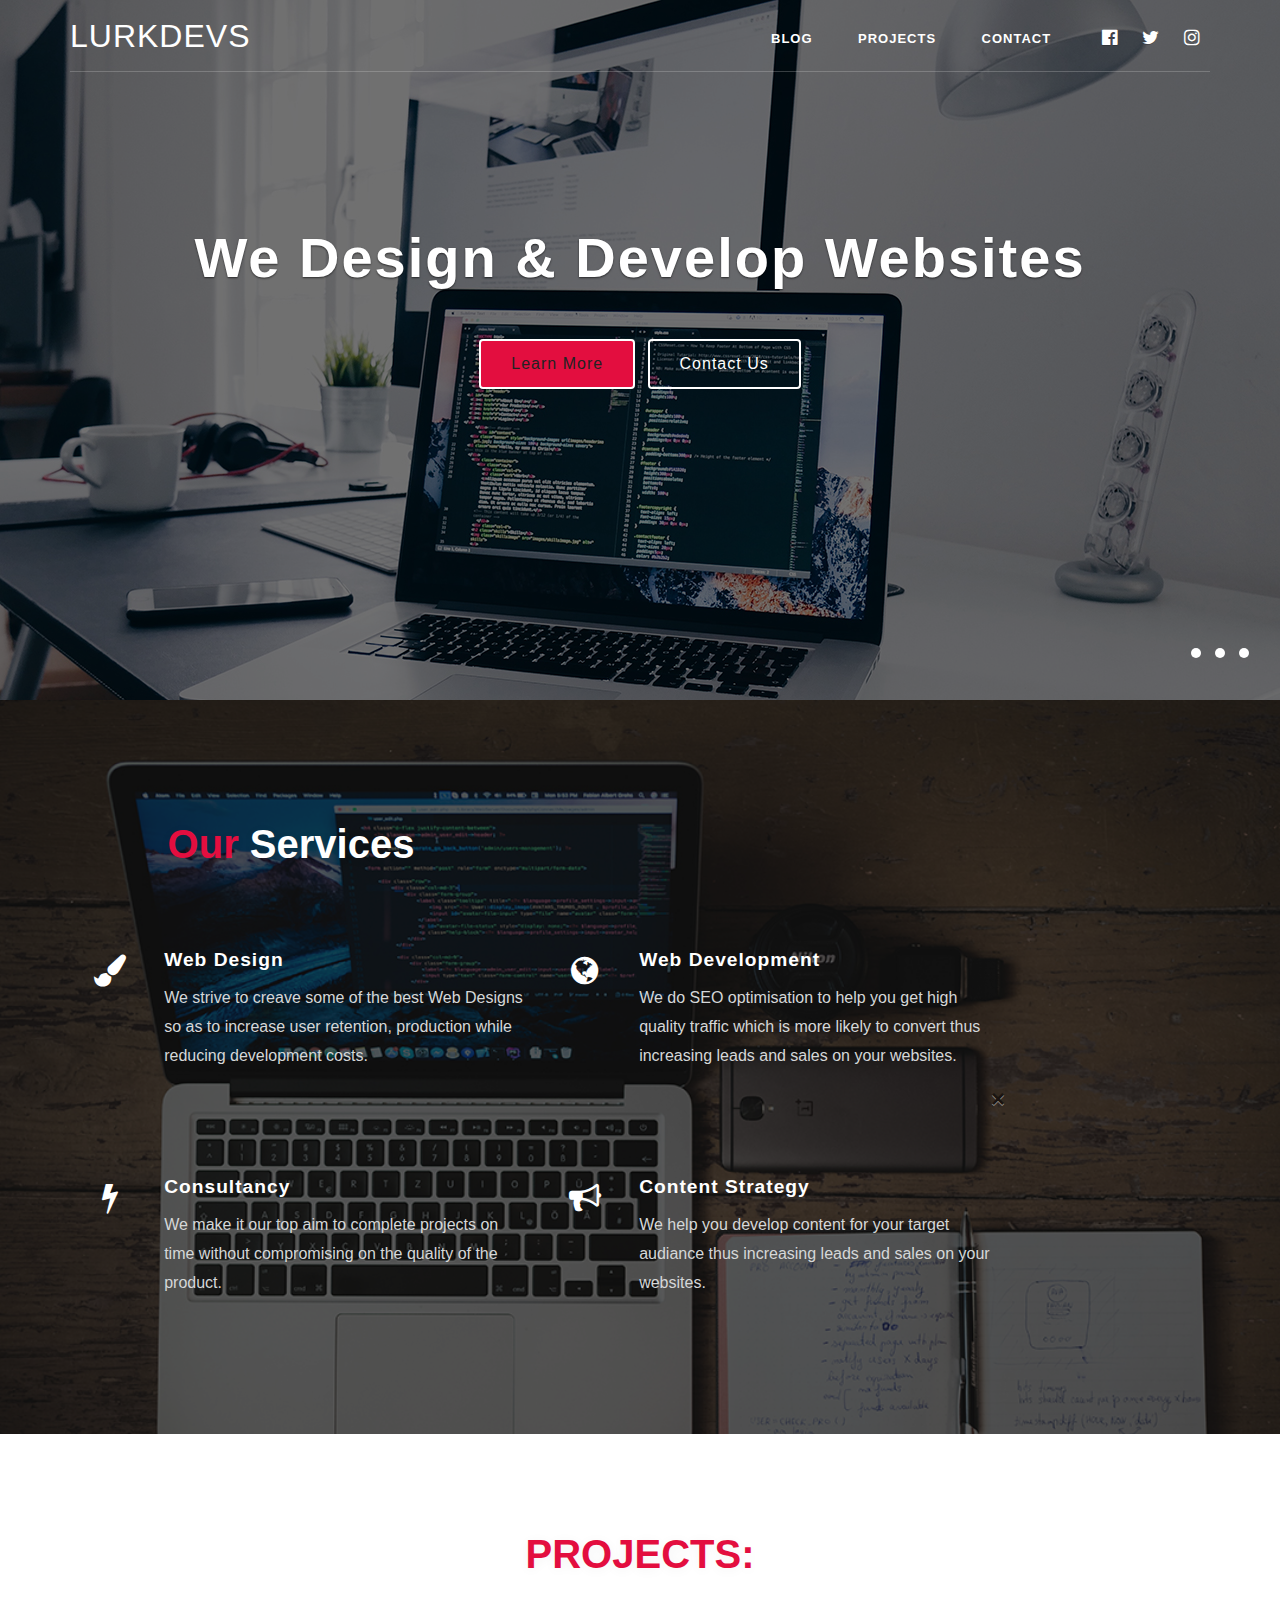
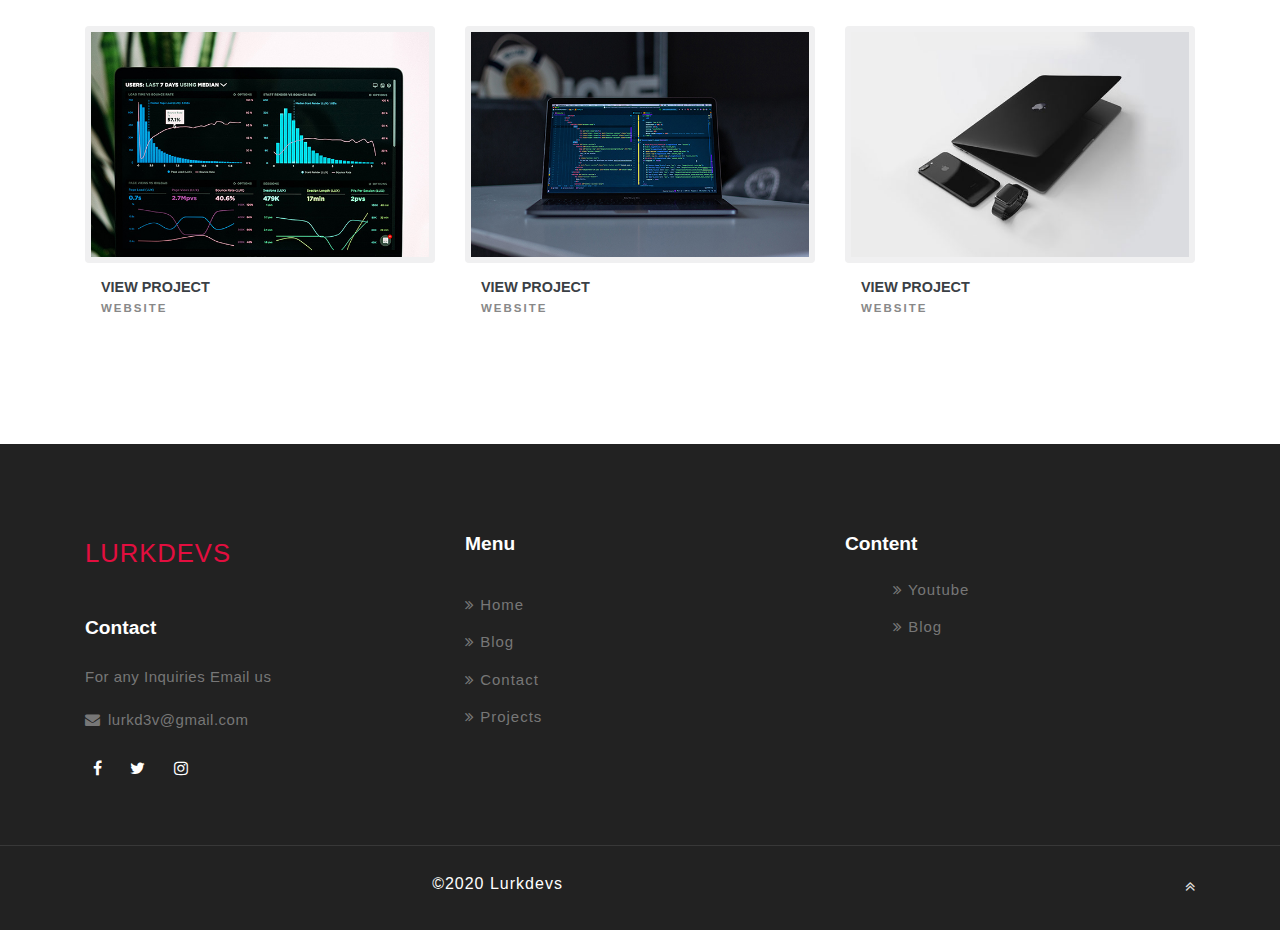
<file: index.html>
<!DOCTYPE html>
<html lang="zxx">

<head>
    <title>Lurkdevs</title>
    <link rel="shortcut icon" type="image/png" href="images/fav.png">
    <!-- Meta tag Keywords -->
    <meta name="viewport" content="width=device-width, initial-scale=1">
    <meta charset="UTF-8" />
    <meta name="keywords" content="Infinitude Responsive web template, Bootstrap Web Templates, Flat Web Templates, Android Compatible web template, Smartphone Compatible web template, free webdesigns for Nokia, Samsung, LG, SonyEricsson, Motorola web design" />
    <script>
        addEventListener("load", function() {
            setTimeout(hideURLbar, 0);
        }, false);

        function hideURLbar() {
            window.scrollTo(0, 1);
        }

    </script>
    <!-- //Meta tag Keywords -->
    <!-- Custom-Files -->
    <link rel="stylesheet" href="css/bootstrap.css">
    <!-- Bootstrap-Core-CSS -->
    <link rel="stylesheet" href="css/style.css" type="text/css" media="all" />
    <!-- Style-CSS -->
    <!-- font-awesome-icons -->
    <link href="css/font-awesome.css" rel="stylesheet">
    <!-- //font-awesome-icons -->

</head>

<body>
    <!-- home -->
    <div id="home">
        <!--/top-nav -->
        <div class="top_w3pvt_main container">
            <!--/header -->
            <header class="nav_w3pvt text-center ">
                <!-- nav -->
                <nav class="wthree-w3ls ">
                    <div id="logo">
                        <h1> <a class=" navbar-brand px-0 mx-0 " href="index.html">LURKDEVS
                            </a>
                        </h1>
                    </div>

                    <label for="drop" class="toggle">Menu</label>
                    <input type="checkbox" id="drop" />
                    <ul class="menu mr-auto">
                        
                        <!-- <li><a href="services.html">Services</a></li> -->
                        <li><a target="_blank" href="https://blog.techrud.com">Blog</a></li>
                        <!-- <li> -->
                            <!-- First Tier Drop Down -->
                            <!-- <label for="drop-2" class="toggle toggle-2">Resources <span class="fa fa-angle-down" aria-hidden="true"></span> </label>
                            <a href="#">Resources  <span class="fa fa-angle-down" aria-hidden="true"></span></a>
                            <input type="checkbox" id="drop-2" />
                            <ul>

                                <li><a href="error.html" class="drop-text">Cheatsheets</a></li>
                                <li><a href="error.html" class="drop-text">Books</a></li>
                                <li><a href="error.html" class="drop-text">D3V MAP </a></li>
                               
                            </ul>
                        </li> -->
                        <li><a href="#gallery">Projects</a></li>
                        <li><a href="contact.html">Contact</a></li>
                         

                        <li class="social-icons ml-lg-3"><a href="https://fb.me/lurkD3v" target="_blank" class="p-0 social-icon"><span class="fa fa-facebook-official" aria-hidden="true"></span>
                                <div class="tooltip">Facebook</div>
                            </a> </li>
                        <li class="social-icons"><a href="https://twitter.com/LurkD3v" target="_blank" class="p-0 social-icon"><span class="fa fa-twitter" aria-hidden="true"></span>
                                <div class="tooltip">Twitter</div>
                            </a> </li>
                        <li class="social-icons"><a href="https://www.instagram.com/techrud/" target="_blank" class="p-0 social-icon"><span class="fa fa-instagram" aria-hidden="true"></span>
                                <div class="tooltip">Instagram</div>
                            </a> </li>
                    </ul>
                </nav>
                <!-- //nav -->
            </header>
            <!--//header -->
        </div>
        <!-- //top-nav -->
        <!-- banner slider -->
        <div id="homepage-slider" class="st-slider">
            <input type="radio" class="cs_anchor radio" name="slider" id="play1" checked="" />
            <input type="radio" class="cs_anchor radio" name="slider" id="slide1" />
            <input type="radio" class="cs_anchor radio" name="slider" id="slide2" />
            <input type="radio" class="cs_anchor radio" name="slider" id="slide3" />
            <div class="images">
                <div class="images-inner">
                    <div class="image-slide">
                        <div class="banner-w3pvt-1">
                            <div class="overlay-w3ls">

                            </div>

                        </div>
                    </div>
                    <div class="image-slide">
                        <div class="banner-w3pvt-2">
                            <div class="overlay-w3ls">

                            </div>
                        </div>
                    </div>
                    <div class="image-slide">
                        <div class="banner-w3pvt-3">
                            <div class="overlay-w3ls">

                            </div>
                        </div>
                    </div>
                </div>
            </div>
            <div class="labels">
                <div class="fake-radio">
                    <label for="slide1" class="radio-btn"></label>
                    <label for="slide2" class="radio-btn"></label>
                    <label for="slide3" class="radio-btn"></label>
                </div>
            </div>
            <!-- banner-hny-info -->
            <div class="banner-hny-info">
                <h3>We Design & Develop
                    Websites</h3>
                <div class="top-buttons mx-auto text-center mt-md-5 mt-3">
                    <a href="#services" class="btn more mr-2">Learn More</a>
                    <a href="contact.html" class="btn">Contact Us</a>
                </div>
               
            </div>
            <!-- //banner-hny-info -->
        </div>
        <!-- //banner slider -->
    </div>
    <!-- //banner -->

    <!-- //home -->

    

    <!--/services-->
    <section class="services" id="services">
        <div class="over-lay-blue py-5">
            <div class="container py-md-5">
                <div class="row my-4">
                    <div class="col-lg-5 services-innfo pr-5">
                        <h3 class="tittle-w3ls two mb-3 ppcenter"><span class="pink">Our </span>Services <span class="pink"></span></h3>
                        <p class="sub-tittle mt-2 mb-sm-3 text-left"></p>
                        
                    </div>
                    <div class="col-lg-10 services-grid-inf">
                        <div class="row services-w3pvt-main mt-5">
                            <div class="col-lg-6 feature-gird">
                                <div class="row features-hny-inner-gd mt-3">
                                    <div class="col-md-2 featured_grid_left">
                                        <div class="icon_left_grid">
                                            <span class="fa fa-paint-brush" aria-hidden="true"></span>
                                        </div>
                                    </div>
                                    <div class="col-md-10 featured_grid_right_info">
                                        <h4><a class="link-hny" href="single.html">Web Design</a></h4>
                                        <p>We strive to creave some of the best Web Designs so as to increase user retention, production while reducing development costs.</p>

                                    </div>

                                </div>
                            </div>
                            <div class="col-lg-6 feature-gird">
                                <div class="row features-hny-inner-gd mt-3">
                                    <div class="col-md-2 featured_grid_left">
                                        <div class="icon_left_grid">
                                            <span class="fa fa-globe" aria-hidden="true"></span>
                                        </div>
                                    </div>
                                    <div class="col-md-10 featured_grid_right_info">
                                        <h4><a class="link-hny" href="single.html">Web Development</a></h4>
                                        <p>We do SEO optimisation to help you get high quality traffic which is more likely to convert thus increasing leads and sales on your websites.</p>
                                        <a class="close" href="#services">&times;</a>
                                    </div>

                                </div>
                            </div>

                        </div>
                        <div class="row services-w3pvt-main mt-5">
                            
                            <div class="col-lg-6 feature-gird">
                                <div class="row features-hny-inner-gd mt-3">
                                    <div class="col-md-2 featured_grid_left">
                                        <div class="icon_left_grid">
                                            <span class="fa fa-bolt" aria-hidden="true"></span>
                                        </div>
                                    </div>
                                    <div class="col-md-10 featured_grid_right_info">
                                        <h4><a class="link-hny" href="single.html">Consultancy</a></h4>
                                        <p>We make it our top aim to complete projects on time without compromising on the quality of the product.</p>

                                    </div>

                                </div>
                            </div>
                            <div class="col-lg-6 feature-gird">
                                <div class="row features-hny-inner-gd mt-3">
                                    <div class="col-md-2 featured_grid_left">
                                        <div class="icon_left_grid">
                                            <span class="fa fa-bullhorn" aria-hidden="true"></span>
                                        </div>
                                    </div>
                                    <div class="col-md-10 featured_grid_right_info">
                                        <h4><a class="link-hny" href="single.html">Content Strategy</a></h4>
                                        <p>We help you develop content for your target audiance thus
                                            increasing leads and sales on your websites.</p>
                            
                                    </div>
                            
                                </div>
                            </div>


                        </div>
                    </div>
                </div>
            </div>
        </div>
    </section>
    <!--//services-->
    <!-- /projects -->
    <section class="projects py-5" id="gallery">
        <div class="container py-md-5">
            <h3 class="tittle-w3ls ppcenter mb-5"><span class="pink ">PROJECTS:</span></h3>
            <div class="row news-grids mt-md-5 mt-4 text-center">
                <div class="col-md-4 gal-img">
                    <a href="#gal1"><img src="images/g1.jpg" alt="w3pvt" class="img-fluid"></a>
                    <div class="gal-info">
                        <h5>View Project<span class="decription">Website</span></h5>
                    </div>
                </div>
                <div class="col-md-4 gal-img">
                    <a href="#gal2"><img src="images/g2.jpg" alt="w3pvt" class="img-fluid"></a>
                    <div class="gal-info">
                        <h5>View Project<span class="decription">Website</span></h5>
                    </div>
                </div>
                <div class="col-md-4 gal-img">
                    <a href="#gal3"><img src="images/g3.jpg" alt="w3pvt" class="img-fluid"></a>
                    <div class="gal-info">
                        <h5>View Project<span class="decription">Website</span></h5>
                    </div>
                </div>
              

            </div>
            <!-- popup-->
            <div id="gal1" class="pop-overlay">
                <div class="popup">
                    <img src="images/g1.jpg" alt="Popup Image" class="img-fluid" />
                    <p class="mt-4">Sorry the project will be put on soon.</p>
                    <a class="close" href="#gallery">&times;</a>
                </div>
            </div>
            <!-- //popup -->
            <!-- popup-->
            <div id="gal2" class="pop-overlay">
                <div class="popup">
                    <img src="images/g2.jpg" alt="Popup Image" class="img-fluid" />
                    <p class="mt-4">Sorry the project will be put on soon.</p>
                    <a class="close" href="#gallery">&times;</a>
                </div>
            </div>
            <!-- //popup -->
            <!-- popup-->
            <div id="gal3" class="pop-overlay">
                <div class="popup">
                    <img src="images/g3.jpg" alt="Popup Image" class="img-fluid" />
                    <p class="mt-4">Sorry the project will be put on soon.</p>
                    <a class="close" href="#gallery">&times;</a>
                </div>
            </div>
            <!-- //popup3 -->
            
           
        </div>
    </section>
    <!-- //projects -->
    <!-- partners -->
    <!-- <section class="partners py-5" id="partners">
        <div class="container py-md-3">
            <h3 class="title-w3pvt two text-center mb-5">Clients</h3>
            <div class="row grid-part text-center">
                <div class="col-md-12 col-12 mt-3">
                    <div class="partner-w3pvt">
                        <a href="#"><span class="fa fa-google"></span></a>
                        <h4>Google</h4>
                        <a href="#"><span class="fa fa-google"></span></a>
                        <h4>car</h4>
                    </div>
                </div>
                
                
               
            </div>
        </div>
    </section> -->
    <!-- //partners -->
    
    

    

   

    <!-- footer -->
    <footer class="py-lg-5 py-4">
        <div class="container py-sm-3">
            <div class="row footer-grids">
                <div class="col-lg-4 mt-4">

                    <h2> <a class="navbar-brand px-0 mx-0 mb-4" href="index.html">lurkdevs
                        </a>
                    </h2>

                    <div class=" mt-4 ad-info">
                   	 	<h4 class="mb-4">Contact</h4>
                   		 <p class="mb-3">For any Inquiries Email us </h5>
                   
                   		 <p><span class="fa fa-envelope"></span><a href="mailto:lurkd3v@gmail.com">lurkd3v@gmail.com</a></p>
               		 </div>

                    
                    <div class="icon-social mt-4">
                        <a href="https://fb.me/lurkD3v" target="_blank" class="button-footr">
                            <span class="fa mx-2 fa-facebook"></span>
                        </a>
                        <a href="https://twitter.com/Lurkdevs" target="_blank" class="button-footr">
                            <span class="fa mx-2 fa-twitter"></span>
                        </a>
                        <a href="https://www.instagram.com/techrud/" target="_blank" class="button-footr">
                            <span class="fa mx-2 fa-instagram"></span>
                        </a>
                        

                    </div>
                </div>
                <div class="col-lg-4 mt-4">
                    <h4 class="mb-4">Menu</h4>
                    <div class="links-wthree d-flex">
                        <ul class="list-info-wthree">
                            <li><a href="error.html"><span class="fa fa-angle-double-right" aria-hidden="true"></span> Home</a></li>
                            <li><a href="error.html"><span class="fa fa-angle-double-right" aria-hidden="true"></span> Blog</a></li>
                            <li><a href="contact.html"><span class="fa fa-angle-double-right" aria-hidden="true"></span> Contact</a></li>
                            <li><a href="#gallery"><span class="fa fa-angle-double-right" aria-hidden="true"></span> Projects</a></li>
                            
                        </ul>
                        <!-- <ul class="list-info-wthree ml-5">
                            
                            <li>
                                <a href="services.html"><span class="fa fa-angle-double-right" aria-hidden="true"></span>
                                    Services
                                </a>
                            </li>
                            <li>
                                <a href="error.html"><span class="fa fa-angle-double-right" aria-hidden="true"></span>
                                    Blog
                                </a>
                            </li>
                            <li>
                                <a href="error.html"><span class="fa fa-angle-double-right" aria-hidden="true"></span>
                                    Resources
                                </a>
                            </li>
                            <li>
                                <a href="error.html"><span class="fa fa-angle-double-right" aria-hidden="true"></span>
                                    D3v Map
                                </a>
                            </li>
                            <li>
                                <a href="contact.html"><span class="fa fa-angle-double-right" aria-hidden="true"></span>
                                    Contact
                                </a>
                            </li>
                        </ul> -->
                    </div>
                </div>
                <div class="col-lg-4 mt-4 ad-info">
                    <h4 class="mb-4 ">Content</h4>
                   <ul class="list-info-wthree ml-5"> 
	                   	<li>
	                       <a target="_blank" href="https://www.youtube.com/channel/UCnSZA_l220QeKZLHW7uRXAA"><span class="fa fa-angle-double-right" aria-hidden="true"></span>
	                           Youtube
	                       </a>
	                    </li>
						<li>
	                       <a href="error.html"><span class="fa fa-angle-double-right" aria-hidden="true"></span>
	                           Blog
	                       </a>
	                    </li>


                    </ul>
                </div>

            </div>
        </div>
    </footer>
    <!-- //footer -->
    <!-- copyright -->
    <div class="copy_right p-3 d-flex">
        <div class="container">
            <div class="row d-flex">
                <div class="col-lg-9 copy_w3pvt">
                    <p class=" ppcenter text-center">©2020 Lurkdevs</p>

                </div>
                <!-- move top -->
                <div class="col-lg-3 move-top text-lg-right text-center">
                    <a href="#home" class="move-top">
                        <span class="fa fa-angle-double-up mt-3" aria-hidden="true"></span>
                    </a>
                </div>
                <!-- move top -->
            </div>
        </div>

    </div>
    <!-- //copyright -->
</body>

</html>
</file>
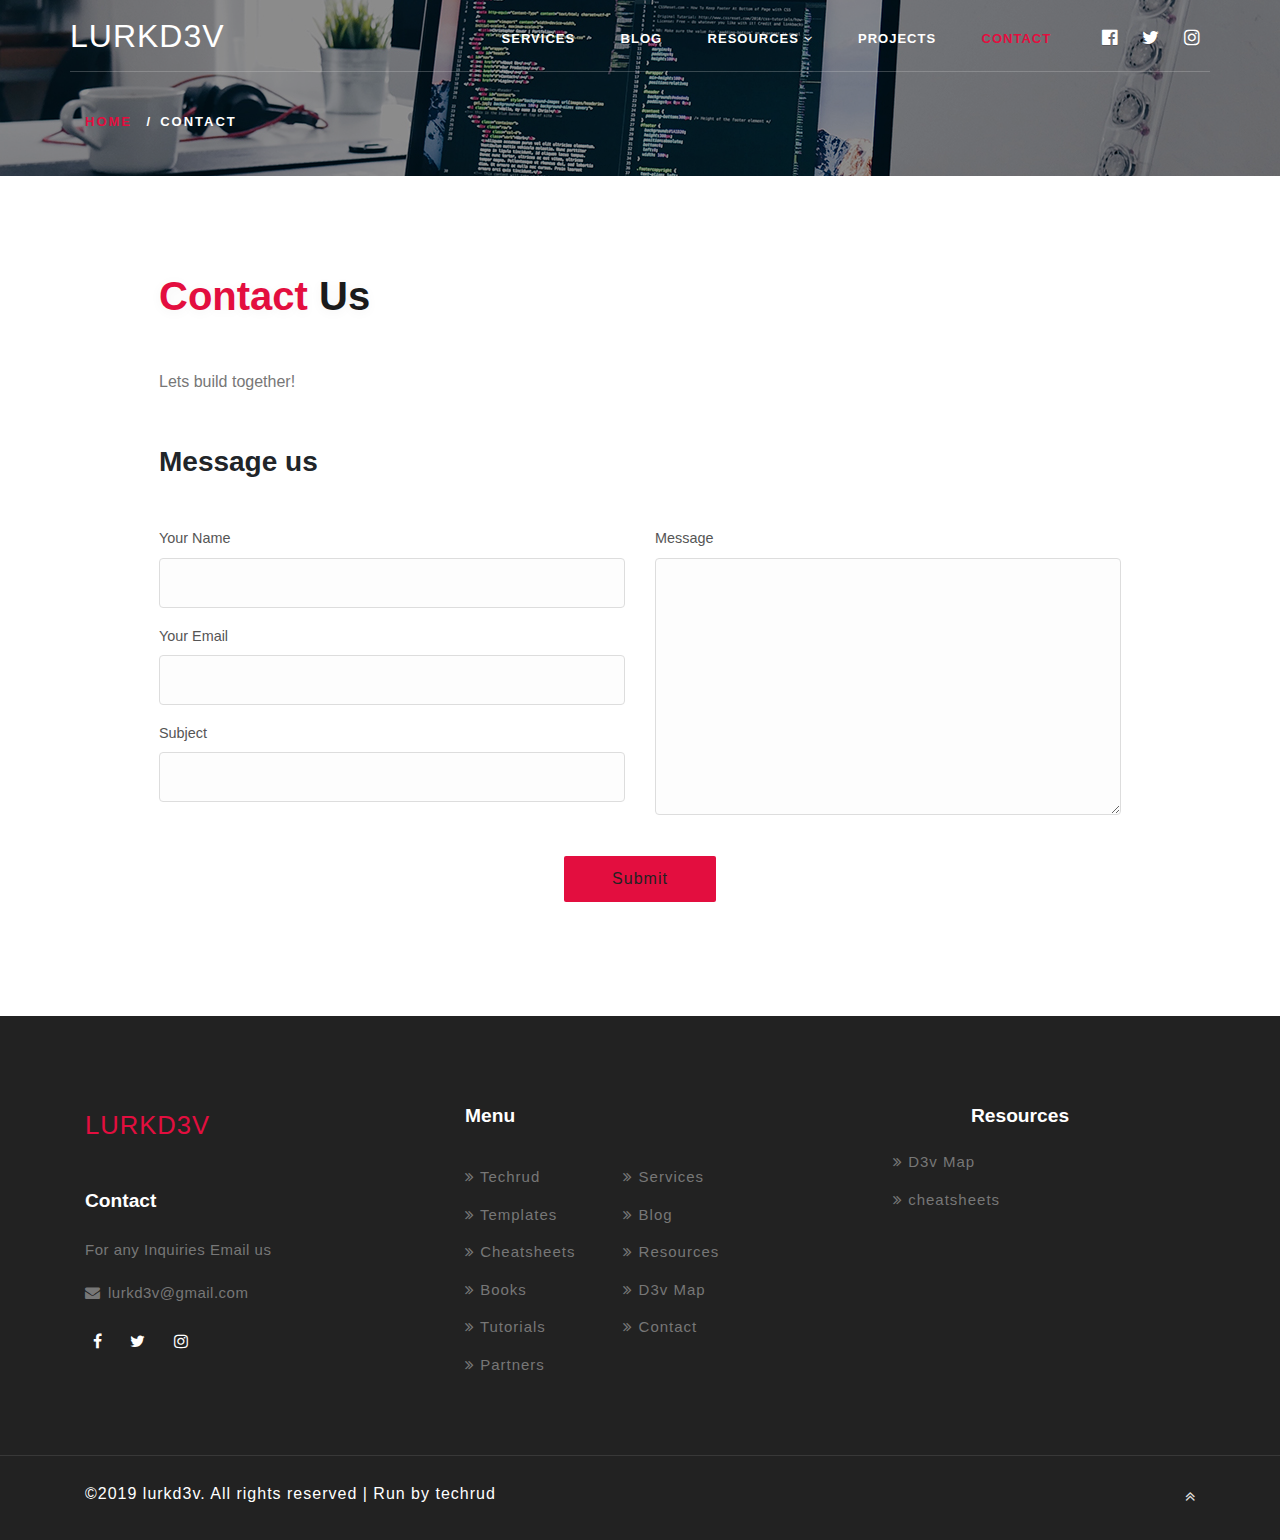
<file: contact.html>
<!DOCTYPE html>
<html lang="zxx">

<head>
    <title>LURKD3V CONTACT US</title>
    <link rel="shortcut icon" type="image/png" href="images/fav.png">
    <!-- Meta tag Keywords -->
    <meta name="viewport" content="width=device-width, initial-scale=1">
    <meta charset="UTF-8" />
    <meta name="keywords" content="Infinitude Responsive web template, Bootstrap Web Templates, Flat Web Templates, Android Compatible web template, Smartphone Compatible web template, free webdesigns for Nokia, Samsung, LG, SonyEricsson, Motorola web design" />
    <script>
        addEventListener("load", function() {
            setTimeout(hideURLbar, 0);
        }, false);

        function hideURLbar() {
            window.scrollTo(0, 1);
        }

    </script>
    <!-- //Meta tag Keywords -->
    <!-- Custom-Files -->
    <link rel="stylesheet" href="css/bootstrap.css">
    <!-- Bootstrap-Core-CSS -->
    <link rel="stylesheet" href="css/style.css" type="text/css" media="all" />
    <!-- Style-CSS -->
    <!-- font-awesome-icons -->
    <link href="css/font-awesome.css" rel="stylesheet">
    <!-- //font-awesome-icons -->

</head>

<body>
    <!--/home -->
    <div id="home" class="inner-w3pvt-page">
        <div class="overlay-innerpage">
            <!--/top-nav -->
            <div class="top_w3pvt_main container">
                <!--/header -->
                <header class="nav_w3pvt text-center">
                    <!-- nav -->
                 <nav class="wthree-w3ls ">
                    <div id="logo">
                        <h1> <a class=" navbar-brand px-0 mx-0 " href="index.html">LURKD3V
                            </a>
                        </h1>
                    </div>

                    <label for="drop" class="toggle">Menu</label>
                    <input type="checkbox" id="drop" />
                    <ul class="menu mr-auto">
                        
                        <li><a href="services.html">Services</a></li>
                        <li><a href="error.html">Blog</a></li>
                        <li>
                            <!-- First Tier Drop Down -->
                            <label for="drop-2" class="toggle toggle-2">Resources <span class="fa fa-angle-down" aria-hidden="true"></span> </label>
                            <a href="#">Resources  <span class="fa fa-angle-down" aria-hidden="true"></span></a>
                            <input type="checkbox" id="drop-2" />
                            <ul>

                                <li><a href="error.html" class="drop-text">Cheatsheets</a></li>
                                <li><a href="error.html" class="drop-text">Books</a></li>
                                <li><a href="error.html" class="drop-text">D3V MAP </a></li>
                               
                            </ul>
                        </li>
                        <li><a href="#gallery">Projects</a></li>
                        <li class="active"><a href="contact.html">Contact</a></li>
                         

                        <li class="social-icons ml-lg-3"><a href="https://fb.me/lurkD3v" target="_blank" class="p-0 social-icon"><span class="fa fa-facebook-official" aria-hidden="true"></span>
                                <div class="tooltip">Facebook</div>
                            </a> </li>
                        <li class="social-icons"><a href="https://twitter.com/LurkD3v" target="_blank" class="p-0 social-icon"><span class="fa fa-twitter" aria-hidden="true"></span>
                                <div class="tooltip">Twitter</div>
                            </a> </li>
                        <li class="social-icons"><a href="https://www.instagram.com/techrud/" target="_blank" class="p-0 social-icon"><span class="fa fa-instagram" aria-hidden="true"></span>
                                <div class="tooltip">Instagram</div>
                            </a> </li>
                    </ul>
                </nav>
                <!-- //nav -->
                </header>
                <!--//header -->

                <!--/breadcrumb-->
                <div class="inner-w3pvt-page-info">
                    <ol class="breadcrumb d-flex">
                        <li class="breadcrumb-item">
                            <a href="index.html">Home</a>
                        </li>
                        <li class="breadcrumb-item active">Contact</li>
                    </ol>

                </div>
                <!--//breadcrumb-->
            </div>
            <!-- //top-nav -->
        </div>
    </div>
    <!-- //home -->

    <!-- Contact -->
    <section class="about-info py-5 px-lg-5">
        <div class="content-w3ls-inn px-lg-5">
            <div class="container py-md-5 py-3">
                <div class="px-lg-5">
                    <h3 class="tittle-w3ls mb-lg-5 mb-4"><span class="pink">Contact</span> Us</h3>
                    <p class="mt-5 pr-lg-5">Lets build together!</p>


                    <div class="contact-hny-form mt-lg-5 mt-3">
                        <h3 class="title-hny mb-lg-5 mb-3">
                            Message us
                        </h3>
                        <form name="contact" method="post" data-netlify="true">
                            <div class="row">
                                <div class="col-lg-6">
                                    <div class="form-group">
                                        <label >Your Name</label>
                                        <input type="text" name="Name" id="w3lName" required>
                                    </div>
                                    <div class="form-group">
                                        <label >Your Email</label>
                                        <input type="Email" name="Sender" id="w3lSender" required>
                                    </div>
                                    <div class="form-group">
                                        <label >Subject</label>
                                        <input type="text" name="Subject" id="w3lSubject">
                                    </div>
                                </div>
                                <div class="col-lg-6">
                                    <div class="form-group">
                                        <label >Message</label>
                                        <textarea name="Message" id="w3lMessage" required>
    </textarea>
                                    </div>
                                </div>
                                <div class="form-group mx-auto mt-3">
                                    <button type="submit" class="btn btn-default morebtn more black con-submit">Submit</button>
                                </div>
                            </div>

                        </form>
                    </div>
                    
                </div>
            </div>
        </div>
    </section>
    <!-- //Contact -->



    <!-- footer -->
    <footer class="py-lg-5 py-4">
        <div class="container py-sm-3">
            <div class="row footer-grids">
                <div class="col-lg-4 mt-4">

                    <h2> <a class="navbar-brand px-0 mx-0 mb-4" href="index.html">lurkd3v
                        </a>
                    </h2>

                    <div class=" mt-4 ad-info">
                        <h4 class="mb-4">Contact</h4>
                         <p class="mb-3">For any Inquiries Email us </h5>
                   
                         <p><span class="fa fa-envelope"></span><a href="mailto:lurkd3v@gmail.com">lurkd3v@gmail.com</a></p>
                     </div>

                    
                    <div class="icon-social mt-4">
                        <a href="https://fb.me/lurkD3v" target="_blank" class="button-footr">
                            <span class="fa mx-2 fa-facebook"></span>
                        </a>
                        <a href="https://twitter.com/LurkD3v" target="_blank" class="button-footr">
                            <span class="fa mx-2 fa-twitter"></span>
                        </a>
                        <a href="https://www.instagram.com/techrud/" target="_blank" class="button-footr">
                            <span class="fa mx-2 fa-instagram"></span>
                        </a>
                        

                    </div>
                </div>
                <div class="col-lg-4 mt-4">
                    <h4 class="mb-4">Menu</h4>
                    <div class="links-wthree d-flex">
                        <ul class="list-info-wthree">
                            <li><a href="error.html"><span class="fa fa-angle-double-right" aria-hidden="true"></span> Techrud</a></li>
                            <li><a href="error.html"><span class="fa fa-angle-double-right" aria-hidden="true"></span> Templates</a></li>
                            <li><a href="error.html"><span class="fa fa-angle-double-right" aria-hidden="true"></span> Cheatsheets</a></li>
                            <li><a href="error.html"><span class="fa fa-angle-double-right" aria-hidden="true"></span> Books</a></li>
                            <li><a href="error.html"><span class="fa fa-angle-double-right" aria-hidden="true"></span> Tutorials</a></li>
                            <li><a href="error.html"><span class="fa fa-angle-double-right" aria-hidden="true"></span> Partners</a></li>
                        </ul>
                        <ul class="list-info-wthree ml-5">
                            
                            <li>
                                <a href="services.html"><span class="fa fa-angle-double-right" aria-hidden="true"></span>
                                    Services
                                </a>
                            </li>
                            <li>
                                <a href="error.html"><span class="fa fa-angle-double-right" aria-hidden="true"></span>
                                    Blog
                                </a>
                            </li>
                            <li>
                                <a href="error.html"><span class="fa fa-angle-double-right" aria-hidden="true"></span>
                                    Resources
                                </a>
                            </li>
                            <li>
                                <a href="error.html"><span class="fa fa-angle-double-right" aria-hidden="true"></span>
                                    D3v Map
                                </a>
                            </li>
                            <li>
                                <a href="contact.html"><span class="fa fa-angle-double-right" aria-hidden="true"></span>
                                    Contact
                                </a>
                            </li>
                        </ul>
                    </div>
                </div>
                <div class="col-lg-4 mt-4 ad-info">
                    <h4 class="mb-4 text-center">Resources</h4>
                   <ul class="list-info-wthree ml-5"> 
                        <li>
                           <a href="error.html"><span class="fa fa-angle-double-right" aria-hidden="true"></span>
                               D3v Map
                           </a>
                        </li>
                        <li>
                           <a href="error.html"><span class="fa fa-angle-double-right" aria-hidden="true"></span>
                               cheatsheets
                           </a>
                        </li>


                    </ul>
                </div>

            </div>
        </div>
    </footer>
    <!-- //footer -->
    <!-- copyright -->
    <div class="copy_right p-3 d-flex">
        <div class="container">
            <div class="row d-flex">
                <div class="col-lg-9 copy_w3pvt">
                    <p class="text-lg-left ppcenter">©2019 lurkd3v. All rights reserved | Run by
                        <a href="https://twitter.com/techrud" target="_blank" target="_blank">techrud</a></p>

                </div>
                <!-- move top -->
                <div class="col-lg-3 move-top text-lg-right text-center">
                    <a href="#home" class="move-top">
                        <span class="fa fa-angle-double-up mt-3" aria-hidden="true"></span>
                    </a>
                </div>
                <!-- move top -->
            </div>
        </div>

    </div>
    <!-- //copyright -->
</body>

</html>
</file>
<file: css/style.css>
html,body{margin: 0; font-size: 100%; background: #fff; scroll-behavior: smooth;}body a{text-decoration: none;}html{font-family: -apple-system, BlinkMacSystemFont, "Segoe UI", Roboto, Helvetica, Arial, sans-serif, "Apple Color Emoji", "Segoe UI Emoji", "Segoe UI Symbol";}a:hover{text-decoration: none;}input[type="button"]:hover,input[type="submit"]:hover{transition: .5s ease-in; -webkit-transition: .5s ease-in; -moz-transition: .5s ease-in; -o-transition: .5s ease-in; -ms-transition: .5s ease-in;}h1,h2,h3,h4,h5,h6{margin: 0; font-weight: 600;}p{font-size: 1em; color: #777; line-height: 1.8em;}ul{margin: 0; padding: 0;}body img{border-radius: 4px; -webkit-border-radius: 4px; -moz-border-radius: 4px; -o-border-radius: 4px; -ms-border-radius: 4px;}/* navigation */.toggle,[id^=drop]{display: none;}/*-- partners --*/.partners{background: #e30e3f;}.partner-w3pvt span{font-size: 3em; color: #333; transition: 0.5s all; -webkit-transition: 0.5s all; -moz-transition: 0.5s all; -ms-transition: 0.5s all; -o-transition: 0.5s all;}.partner-w3pvt h4{text-transform: uppercase; font-size: 0.9em; font-weight: 600; letter-spacing: 2px; margin-top: 5px; text-shadow: 3px 1px 3px rgba(45, 45, 45, 0.06); color: #333;}/*-- //partners --*//* Giving a background-color to the nav container. */nav{margin: 0; padding: 0;}a.navbar-brand{font-size: 0.8em; font-weight: 100; letter-spacing: 1px; line-height: 0.8em; text-transform: uppercase; color: #fff;}a.navbar-brand:hover{color: #e30e3f;}#logo a{float: left; display: initial;}#logo a img{height: 30px;}/* Since we'll have the "ul li" "float:left" * we need to add a clear after the container. */nav:after{content: ""; display: table; clear: both;}/* Removing padding, margin and "list-style" from the "ul", * and adding "position:reltive" */nav ul{float: right; padding: 0; margin: 0; list-style: none; position: relative;}ul.menu{margin-top: 0.4em;}/* Positioning the navigation items inline */nav ul li{margin: 0px; display: inline-block;}/* Styling the links */nav a{color: #fff; font-size: 13px; letter-spacing: 1px; padding: 0 14px; font-weight: 600; margin: 0 0.5em; text-transform: uppercase;}nav ul li ul li:hover{background: #f8f9fa;}li.log-vj a{display: inline-block;}li.social-icons a span{margin: 0 3px; font-size: 1.4em;}/* Background color change on Hover */.menu li a:hover{color: #e30e3f;}.menu li.active a{color: #e30e3f;}/* Hide Dropdowns by Default * and giving it a position of absolute */nav ul ul{display: none; position: absolute; /* has to be the same number as the "line-height" of "nav a" */ top: 25px; padding: 10px; background: #fff; padding: 10px; z-index: 999; border: 1px solid #ddd; left: 165px; text-align: left;}/* Display Dropdowns on Hover */nav ul li:hover>ul{display: inherit;}/* Fisrt Tier Dropdown */nav ul ul li{width: 170px; float: none; display: list-item; position: relative;}nav ul ul li a{color: #333; padding: 5px 10px; display: block;}/* Second, Third and more Tiers * We move the 2nd and 3rd etc tier dropdowns to the left * by the amount of the width of the first tier.*/nav ul ul ul li{position: relative; top: -60px; /* has to be the same number as the "width" of "nav ul ul li" */ left: 170px;}/* Change ' +' in order to change the Dropdown symbol */li>a:only-child:after{content: '';}/* Media Queries--------------------------------------------- */@media all and (max-width:992px){#logo{display: block; padding: 0; width: 100%; text-align: center; float: none;}nav{margin: 0;}/* Hide the navigation menu by default */ /* Also hide the */ .toggle+a, .menu{display: none;}/* Stylinf the toggle lable */ .toggle{display: block; padding: 7px 20px; font-size: 14px; text-decoration: none; border: none; float: right; background-color: #212529; color: #fff; cursor: pointer !important; margin-bottom: 0; text-transform: uppercase; margin-top: 0em;}.menu .toggle{float: none; text-align: left; margin: auto; width: 80%; padding: 5px; font-weight: normal; font-size: 16px; letter-spacing: 1px;}.toggle:hover{color: #333; background-color: #fff;}/* Display Dropdown when clicked on Parent Lable */ [id^=drop]:checked+ul{display: block; background: rgba(16, 16, 16, 0.85); padding: 15px 0; text-align: left; width: 100%; z-index: 99999; border: none;}/* Change menu item's width to 100% */ nav ul li{display: block; width: 100%; padding: 5px 0;}nav a:hover, nav ul ul ul a{background-color: transparent;}nav ul li ul li .toggle, nav ul ul a, nav ul ul ul a{padding: 14px 20px; color: #FFF; font-size: 17px;}label.toggle.toggle-2{width: 94%; font-size: 13px;}nav ul li ul li .toggle, nav ul ul a{background-color: #343a40;}/* Hide Dropdowns by Default */ nav ul ul{float: none; position: static; color: #ffffff; /* has to be the same number as the "line-height" of "nav a" */ text-align: left;}/* Hide menus on hover */ nav ul ul li:hover>ul, nav ul li:hover>ul{display: none;}nav ul{margin-left: 0em;}/* Fisrt Tier Dropdown */ nav ul ul li{display: block; width: 100%; padding: 0;}nav ul ul ul li{position: static; /* has to be the same number as the "width" of "nav ul ul li" */}nav ul ul li a{color: #fff; font-size: 0.8em;}nav ul li ul li:hover{background: none;}nav ul li.social-icons{display: inline-block; float: left; width: 32.3%; margin: 0 auto; text-align: center;}.tooltip{top: 0; left: 50%; padding: 0.2rem 0.5rem;}}@media all and (max-width: 330px){nav ul li{display: block; width: 94%;}}/* header *//* banner */.top_w3pvt_main{position: relative; z-index: 1;}.nav_w3pvt{position: absolute; left: 0; right: 0; z-index: 99; margin: 0 auto; background: transparent; margin-top: 1.2em;}/* banner-hny-info */.banner-hny-info{padding: 14em 0 14em; margin: 0 auto; position: absolute; top: 0; left: 0; right: 0;}/* banner slider */#homepage-slider{position: relative;}.radio{display: none;}.images{overflow: hidden; top: 0; bottom: 0; left: 0; right: 0; width: 100%;}.images-inner{width: 500%; transition: all 800ms cubic-bezier(0.770, 0.000, 0.175, 1.000); transition-timing-function: cubic-bezier(0.770, 0.000, 0.175, 1.000);}.image-slide{width: 20%; float: left;}.image-slide,.fake-radio,.radio-btn{transition: all 0.5s ease-out;}.fake-radio{text-align: center; position: absolute; bottom: 5%; right: 2%; z-index: 9;}/* Move slides overflowed container */#slide1:checked~.images .images-inner{margin-left: 0;}#slide2:checked~.images .images-inner{margin-left: -100%;}#slide3:checked~.images .images-inner{margin-left: -200%;}/* Color of bullets */#slide1:checked~div .fake-radio .radio-btn:nth-child(1),#slide2:checked~div .fake-radio .radio-btn:nth-child(2),#slide3:checked~div .fake-radio .radio-btn:nth-child(3){background: #e30e3f;}.radio-btn{width: 10px; height: 10px; -webkit-border-radius: 5px; -o-border-radius: 5px; -ms-border-radius: 5px; -moz-border-radius: 5px; border-radius: 5px; background: #fff; display: inline-block !important; margin: 0 5px; cursor: pointer;}/* Color of bullets - END *//* Text of slides */#slide1:checked~.labels .label:nth-child(1),#slide2:checked~.labels .label:nth-child(2),#slide3:checked~.labels .label:nth-child(3){opacity: 1;}.label{opacity: 0; position: absolute;}/* Text of slides - END *//* Calculate AUTOPLAY for BULLETS */@keyframes bullet{0%, 33.32333333333334%{background: #e30e3f;}33.333333333333336%, 100%{background: #fff;}}#play1:checked~div .fake-radio .radio-btn:nth-child(1){animation: bullet 12300ms infinite -1000ms;}#play1:checked~div .fake-radio .radio-btn:nth-child(2){animation: bullet 12300ms infinite 3100ms;}#play1:checked~div .fake-radio .radio-btn:nth-child(3){animation: bullet 12300ms infinite 7200ms;}/* Calculate AUTOPLAY for BULLETS - END *//* Calculate AUTOPLAY for SLIDES */@keyframes slide{0%, 25.203252032520325%{margin-left: 0;}33.333333333333336%, 58.53658536585366%{margin-left: -100%;}66.66666666666667%, 91.869918699187%{margin-left: -200%;}}.st-slider>#play1:checked~.images .images-inner{animation: slide 12300ms infinite;}/* Calculate AUTOPLAY for SLIDES - END *//* //banner slider *//* background images for banner */.banner-w3pvt-1{background: url(../images/banner1.jpg) no-repeat top; background-size: cover; -webkit-background-size: cover; -moz-background-size: cover; -o-background-size: cover; -ms-background-size: cover; min-height: 800px;}.banner-w3pvt-2{background: url(../images/banner2.jpg) no-repeat center; background-size: cover; -webkit-background-size: cover; -moz-background-size: cover; -o-background-size: cover; -ms-background-size: cover; min-height: 800px;}.banner-w3pvt-3{background: url(../images/banner3.jpg) no-repeat center; background-size: cover; -webkit-background-size: cover; -moz-background-size: cover; -o-background-size: cover; -ms-background-size: cover; min-height: 800px;}.overlay-w3ls{background: rgba(0, 0, 0, 0.55); min-height: 800px;}.images-inner{position: relative;}.banner-hny-info h3{font-size: 4em; font-weight: 700; letter-spacing: 2px; text-shadow: 0 1px 2px rgba(0, 0, 0, .6); text-align: center; color: #fff;}.btn{border: 2px solid #fff; padding: 11px 30px; color: #fff; font-size: 16px; letter-spacing: 1px; text-transform: capitalize; display: inline-block;}.btn:hover{background: #e30e3f; border: 2px solid #fff; color: #333; transition: .5s ease-in; -webkit-transition: .5s ease-in; -moz-transition: .5s ease-in; -o-transition: .5s ease-in; -ms-transition: .5s ease-in;}.btn.more{background: #e30e3f; border: 2px solid #fff; color: #222;}.btn.more.black:hover{background: #212529; border: 2px solid #212529; color: #feac00;}.wthree-w3ls{border-bottom: 1px solid rgba(221, 221, 221, 0.25); padding-bottom: 1em;}/* Color Variables *//* Social Icon Mixin *//* Social Icons */.social-icon{display: flex; align-items: center; justify-content: center; position: relative; /* width: 80px; */ /* height: 80px; */ /* margin: 0 0.5rem; */ /* border-radius: 50%; */ cursor: pointer; /* font-family: "Helvetica Neue", "Helvetica", "Arial", sans-serif; */ /* font-size: 2.5rem; */ text-decoration: none; text-shadow: 0 1px 0 rgba(0, 0, 0, 0.2); transition: all 0.15s ease;}.social-icon:hover{color: #fff;}.social-icon:hover .tooltip{visibility: visible; opacity: 1; -webkit-transform: translate(-50%, -150%); transform: translate(-50%, -150%);}.social-icon:active{box-shadow: 0px 1px 3px rgba(0, 0, 0, 0.5) inset;}.social-icon{background: linear-gradient(tint(#000, 5%), shade(#000, 5%)); border-bottom: 1px solid shade(#000, 20%); color: tint(#000, 50%);}.social-icon:hover{color: tint(#000, 80%); text-shadow: 0px 1px 0px shade(#000, 20%);}.social-icon .tooltip{background: #fff; background: linear-gradient(tint(#000, 15%), #000); color: tint(#000, 80%);}.social-icon .tooltip:after{border-top-color: #fff;}.social-icon span{position: relative; top: 1px;}/* Tooltips */.tooltip{display: block; position: absolute; top: 45%; left: 50%; padding: 0.2rem 1rem; border-radius: 0px; font-size: 0.8rem; font-weight: 600; opacity: 0; pointer-events: none; -webkit-transform: translate(-50%, -100%); transform: translate(-50%, -100%); transition: all 0.3s ease; z-index: 1; color: #000; letter-spacing: 1px;}.tooltip:after{display: block; position: absolute; bottom: 0; left: 50%; width: 0; height: 0; content: ""; border: solid; border-width: 6px 6px 0 6px; border-color: transparent; -webkit-transform: translate(-50%, 100%); transform: translate(-50%, 100%);}/* //background images for banner *//* /stats */h5.counter{color: #fff; font-size: 2em; font-weight: 700; margin: 0;}p.para-w3pvt{color: #fff; font-size: 1.4em; margin-left: 1em; font-weight: 300;}.hny-stats-inf{margin: 7em auto 0; width: 50%; text-align: center;}/* //stats *//* //banner text */.banner_bottom{background: #f7f7f7;}p.sub-tittle{font-size: 1.1em; font-weight: 400; color: #555;}.pink{color: #e30e3f;}h3.tittle-w3ls,h3.tittle-w3ls.two{color: #1b1b1b; font-size: 2.5em; font-weight: 700; text-shadow: 0 2px 12px rgba(0, 0, 0, 0.05);}h3.tittle-w3ls.two{color: #fff;}/*--/about--*/.banner_bottom_left h4{font-size: 1.5em; color: #3c3c3c; letter-spacing: 1px; position: relative; font-weight: 600; line-height: 1.6em; margin-bottom: 0.3em; text-shadow: 0 1px 2px rgba(0, 0, 0, 0.05);}/*--/features--*/.features-w3pvt-main{border-top: 1px solid #ddd; margin-top: 3em; padding-top: 4em;}.icon_left_grid{text-align: center;}.featured_grid_right_info h4{font-size: 1.2em; margin-bottom: .7em; font-weight: 600; color: #222222; letter-spacing: 1px;}.icon_left_grid span{font-size: 2em; color: #ffc107; margin-top: 0.1em;}/*--//features--*/.services{background: url(../images/banner4.jpg) no-repeat top; background-size: cover; -webkit-background-size: cover; -moz-background-size: cover; -o-background-size: cover; -ms-background-size: cover;}.over-lay-blue{background: rgba(10, 10, 10, 0.67);}.services-grid-inf h4,.services-grid-inf span,.services-grid-inf .link-hny,.services-innfo p.sub-tittle{color: #fff;}.services-grid-inf p{color: #d5d7d8;}.services-grid-inf span{line-height: 40px;}/*--//services--*//*--/team --*/.team-info h3{font-size: 1.2em; color: #1b1b1b; margin: 0 0 0.5em 0;}.team-info h3 a{color: #1b1b1b;}.team-info h3 a:hover{color: #444;}.sub-tittle-team{font-size: 1em; color: #495057;}.team-info p{padding: 0 1em;}.icon-social.team a{color: #333;}ul.list-right-w3pvt-book.team-sing li{color: #777;}ul.list-right-w3pvt-book.team-sing span{font-size: 0.6em; margin-right: 1em;}.team-gd img:hover{opacity: 0.8;}/*--//team --*//*-- /gallery --*/section#gallery{position: relative;}.gal-img img{padding: 6px; background: #f0f0f1;}.gal-info{background: #fff; margin-bottom: 1em; padding: 1em; text-align: left;}.gal-info:hover{background: #212529; transition: .5s ease-in; -webkit-transition: .5s ease-in; -moz-transition: .5s ease-in; -o-transition: .5s ease-in; -ms-transition: .5s ease-in;}.gal-info:hover h5{color: #fff;}.gal-info h5{text-align: left; font-size: 0.9em; color: #3a4045; font-weight: 600; text-transform: uppercase;}span.decription{text-transform: uppercase; display: block; font-size: 0.8em; color: #888; letter-spacing: 2px; margin-top: 0.5em;}.gal-info:hover span.decription{color: #fff;}/*-- popup --*/.pop-overlay{position: fixed; top: 0px; bottom: 0; left: 0; right: 0; background: rgba(0, 0, 0, 0.7); transition: opacity 0ms; visibility: hidden; opacity: 0; z-index: 99;}.pop-overlay:target{visibility: visible; opacity: 1;}.popup{background: #fff; border-radius: 5px; width: 35%; position: relative; margin: 8em auto; padding: 3em 1em;}.popup p{font-size: 15px; color: #666; letter-spacing: .5px; line-height: 30px;}.popup .close{position: absolute; top: 5px; right: 15px; transition: all 200ms; font-size: 30px; font-weight: bold; text-decoration: none; color: #000;}.popup .close:hover{color: #30c39e;}/*-- //popup --*//*-- /blogs--*/.blog-grid-img img{border-radius: 0px;}.blog-grid-info{background: #212529;}.date-post{padding: 3em;}.date-post .link-hny{font-size: 0.9em; font-weight: 600; color: #fff; letter-spacing: 1px;}.date-post p{color: #fff; margin-bottom: 0; font-size: 0.9em;}.date-post h4{margin: 0.3em 0;}h6.date{font-size: 0.8em; color: #feac00;}/*-- //blogs--*/.login label{color: #777879; font-weight: 600; font-size: 0.9em; text-transform: capitalize; letter-spacing: 1px;}.link-hny{color: #222222;}.link-hny:hover{color: #ffc107; transition: .5s ease-in; -webkit-transition: .5s ease-in; -moz-transition: .5s ease-in; -o-transition: .5s ease-in; -ms-transition: .5s ease-in;}.apply-main .form-control{display: block; width: 100%; padding: 0.375rem 0.75rem; font-size: 1rem; line-height: 1.5; color: #495057; background-color: #fff; background-clip: padding-box; border: none; border-radius: 0; transition: border-color 0.15s ease-in-out, box-shadow 0.15s ease-in-out; border-bottom: 2px solid #ddd;}/*-- //gallery --*/.con-gd .form-control{padding: 15px 15px; border: 0; border: none; outline: none; background: rgba(247, 247, 247, 0.29); color: #fff; border-radius: 0; font-size: 0.9em; letter-spacing: 2px; border-radius: 4px; -webkit-border-radius: 4px; -o-border-radius: 4px; -moz-border-radius: 4px; -ms-border-radius: 4px; border: 1px solid #ddd;}.con-gd button.btn{background: #feac00; border: 2px solid #feac00; color: #222; cursor: pointer; padding: 13px 0; width: 100%;}.con-gd button.btn:hover{background: #212529; border: 2px solid #212529; color: #feac00;}p.news-para{margin: 0.5em 0 0 0; font-size: 1.1em; font-weight: 600; color: #555;}/*--placeholder-color--*/.con-gd ::-webkit-input-placeholder{color: #777;}.con-gd :-moz-placeholder{/* Firefox 18- */ color: #777;}.con-gd ::-moz-placeholder{/* Firefox 19+ */ color: #777;}.con-gd :-ms-input-placeholder{color: #777;}/*--//placeholder-color--*//*--/inner-w3pvt-page-- */.inner-w3pvt-page{background: url(../images/banner1.jpg) no-repeat center; background-size: cover; -webkit-background-size: cover; -moz-background-size: cover; -o-background-size: cover; -moz-background-size: cover; min-height: 11em;}.overlay-innerpage{min-height: 11em; background: rgba(0, 0, 0, 0.44);}.inner-w3pvt-page-info{padding-top: 7em;}.breadcrumb{background-color: transparent;}ol.breadcrumb{margin: 0; padding: 0;}ol.breadcrumb li{padding: 0; color: #555; font-weight: 600; letter-spacing: 2px; font-size: 13px; text-transform: uppercase; background: rgba(140, 156, 171, 0.22); margin-right: 0.5em; color: #fff; border-radius: 0; background: transparent;}ol.breadcrumb li a{color: #e30e3f;}.breadcrumb-item.active{color: #fff;}.breadcrumb{display: -webkit-box; display: -ms-flexbox; display: flex; -ms-flex-wrap: wrap; flex-wrap: wrap; padding: 0.75rem 1rem; margin-bottom: 1rem; list-style: none; /* background: none; */ border-radius: 0;}.breadcrumb-item+.breadcrumb-item::before{display: inline-block; padding-right: 0.5rem; padding-left: 0.5rem; color: #fff; content: "/";}/*--/contact-- */.contact-hny-form input,.contact-hny-form textarea{padding: 13px 15px; border: 0; border: none; outline: none; background: rgba(247, 247, 247, 0.29); color: #000000; border-radius: 0; font-size: 0.9em; letter-spacing: 2px; border-radius: 4px; -webkit-border-radius: 4px; -o-border-radius: 4px; -moz-border-radius: 4px; -ms-border-radius: 4px; border: 1px solid #ddd; width: 100%;}.contact-hny-form textarea{min-height: 257px;}.more.black.con-submit{padding: 0.7em 3em;}.form-group label{color: #555; font-size: 0.9em;}.map-w3pvt{background: #d7d7d7; padding: 0.5em;}.map-w3pvt iframe{width: 100%; min-height: 400px; border: none;}/*--/single --*/h4.title-hny{color: #3e3b3b; font-size: 1.2em; line-height: 1.5em; text-transform: capitalize; font-weight: 500;}.social-icons-footer ul li{display: inline-block; color: #555; list-style: none;}.social-icons-footer ul li a{margin: 0 0.5em; color: #333;}.social-icons-footer ul li a:hover{color: #feac00;}.comments-grid-right h4{font-size: 17px; font-weight: 600;}.comments-grid-right ul li{display: inline-block; color: #888; font-size: 14px; letter-spacing: 1px;}.comments-grid-right ul li a{color: #feac00;}.single-page-form{}/*--//single --*//*--//contact-- *//*--//inner-w3pvt-page-- *//*--/timeline--*//* Media Queries *//* Card sizing *//* Colors *//* Calculations *//* Placeholders */@media (min-width: 1000px){#timeline .demo-card:nth-child(odd) .head::after, #timeline .demo-card:nth-child(even) .head::after{position: absolute; content: ""; width: 0; height: 0; border-top: 15px solid transparent; border-bottom: 15px solid transparent;}#timeline .demo-card:nth-child(odd) .head::before, #timeline .demo-card:nth-child(even) .head::before{position: absolute; content: ""; width: 9px; height: 9px; background-color: #bdbdbd; border-radius: 9px; box-shadow: 0px 0px 2px 8px #f7f7f7;}}/* Some Cool Stuff */.demo-card:nth-child(1){order: 1;}.demo-card:nth-child(2){order: 4;}.demo-card:nth-child(3){order: 2;}.demo-card:nth-child(4){order: 5;}.demo-card:nth-child(5){order: 3;}.demo-card:nth-child(6){order: 6;}/* Border Box */*{box-sizing: border-box;}#timeline{/* Fonts * padding: 100px 0; background: #f7f7f7; border-top: 1px solid rgba(191, 191, 191, 0.4); border-bottom: 1px solid rgba(191, 191, 191, 0.4); /* Fonts */}#timeline h1{text-align: center; font-size: 3rem; font-weight: 200; margin-bottom: 20px;}#timeline p.leader{text-align: center; max-width: 90%; margin: auto; margin-bottom: 45px;}#timeline .demo-card-wrapper{position: relative; margin: auto;}@media (min-width: 1000px){#timeline .demo-card-wrapper{display: flex; flex-flow: column wrap; width: 1170px; height: 1650px; margin: 0 auto;}}#timeline .demo-card-wrapper::after{z-index: 1; content: ""; position: absolute; top: 0; bottom: 0; left: 50%; border-left: 1px solid rgba(191, 191, 191, 0.4);}@media (min-width: 1000px){#timeline .demo-card-wrapper::after{border-left: 1px solid #bdbdbd;}}#timeline .demo-card{position: relative; display: block; margin: 10px auto 80px; max-width: 94%; z-index: 2;}@media (min-width: 480px){#timeline .demo-card{max-width: 60%; box-shadow: 0px 1px 22px 4px rgba(0, 0, 0, 0.07);}}@media (min-width: 720px){#timeline .demo-card{max-width: 40%;}}@media (min-width: 1000px){#timeline .demo-card{max-width: 450px; height: 400px; margin: 90px; margin-top: 45px; margin-bottom: 45px;}#timeline .demo-card:nth-child(odd){margin-right: 45px;}#timeline .demo-card:nth-child(odd) .head::after{border-left-width: 15px; border-left-style: solid; left: 100%;}#timeline .demo-card:nth-child(odd) .head::before{left: 491.5px;}#timeline .demo-card:nth-child(even){margin-left: 45px;}#timeline .demo-card:nth-child(even) .head::after{border-right-width: 15px; border-right-style: solid; right: 100%;}#timeline .demo-card:nth-child(even) .head::before{right: 489.5px;}#timeline .demo-card:nth-child(2){margin-top: 180px;}}#timeline .demo-card .head{position: relative; display: flex; align-items: center; color: #fff; font-weight: 400;}#timeline .demo-card .head .number-box{display: inline; float: left; margin: 15px; padding: 10px; font-size: 35px; line-height: 35px; font-weight: 600; background: rgba(0, 0, 0, 0.17);}#timeline .demo-card .head h3{text-transform: uppercase; font-size: 1.3rem; font-weight: inherit; letter-spacing: 2px; margin: 0; padding-bottom: 6px; line-height: 1rem; color: #ddd;}@media (min-width: 480px){#timeline .demo-card .head h3{line-height: 1.2rem;}}#timeline .demo-card .head h3 span{display: block; font-size: 0.6rem; margin: 0;}@media (min-width: 480px){#timeline .demo-card .head h3 span{font-size: 0.8rem;}}#timeline .demo-card .body{background: #fff; border: 1px solid rgba(191, 191, 191, 0.4); border-top: 0; padding: 15px;}@media (min-width: 1000px){#timeline .demo-card .body{}}#timeline .demo-card .body p{font-size: 14px; line-height: 1.5em; margin-bottom: 15px;}#timeline .demo-card .body img{display: block; width: 100%;}#timeline .demo-card--step1{background-color: #3c3d3e;}#timeline .demo-card--step1 .head::after{border-color: #3c3d3e;}#timeline .demo-card--step2{background-color: #3c3d3e;}#timeline .demo-card--step2 .head::after{border-color: #3c3d3e;}#timeline .demo-card--step3{background-color: #3c3d3e;}#timeline .demo-card--step3 .head::after{border-color: #3c3d3e;}#timeline .demo-card--step4{background-color: #3c3d3e;}#timeline .demo-card--step4 .head::after{border-color: #3c3d3e;}#timeline .demo-card--step5{background-color: #3c3d3e;}#timeline .demo-card--step5 .head::after{border-color: #3c3d3e;}/* typography */.typo-wthree h4.typo{color: #333; font-size: 1.5em; text-transform: uppercase;}.grid-bg{border: 2px solid #f7f7f7;}.sub-code{padding: 2em; background: #f7f7f7;}.highlight.sub-code span{color: #777;}.bd-example{padding: 1.5rem; margin-right: 0; margin-left: 0; border-width: .2rem;}.bd-example-container{min-width: 16rem; max-width: 25rem; margin-right: auto; margin-left: auto;}.bd-example-container-body{height: 8rem; margin-right: 4.5rem; background-color: #f7f7f7; border-radius: .25rem;}.bd-example-container-sidebar{float: right; width: 4rem; height: 8rem; background-color: #2f2e41; border-radius: .25rem;}.media span{font-size: 4em; color: #555;}.media-body h5{font-size: 1.2em; color: #444; margin-bottom: 1em;}.bread-w3ls .breadcrumb{background: #eee;}.bread-w3ls .breadcrumb-item.active{color: #6c757d;}.bread-w3ls .breadcrumb-item+.breadcrumb-item::before{display: inline-block; padding-right: 0.5rem; padding-left: 0.5rem; color: #555; content: "/";}.bread-w3ls li.breadcrumb-item a{color: #777;}.bread-w3ls nav a{padding: 0;}/* //typography *//*--//typography--*/@media screen and (max-width: 600px){}@media screen and (max-width: 480px){}@media screen and (max-width: 375px){}@media screen and (max-width: 320px){}/*--/error--*/.error-w3pvt h3{font-size: 10em; font-weight: bold;}.error-w3pvt h4{text-transform: uppercase; font-size: 2em; font-weight: lighter; letter-spacing: 30px;}.error-w3pvt h5{text-transform: uppercase; font-size: 1.2em; margin: 1em 0; font-weight: lighter; letter-spacing: 4px; color: #777;}/*--//error--*/@media screen and (max-width: 991px){.error-w3pvt h3{font-size: 7em;}.error-w3pvt h4{font-size: 1.1em; letter-spacing: 11px;}.error-w3pvt h5{font-size: 1em;}.copy_right p{font-size: 14px; margin: 0; margin-top: 0.5em;}}@media screen and (max-width: 375px){.error-w3pvt h3{font-size: 6em;}.error-w3pvt h4{font-size: 1em; letter-spacing: 11px;}.error-w3pvt h5{font-size: 0.9em;}}@media screen and (max-width: 320px){}/*-- footer --*/footer,.copy_right{background: #222;}.footer-grids h4{color: #fff; font-size: 1.2em;}.footer-grids h5{color: #666;}.footer-grids h5 span{color: #feac00;}.footer-grids p,.footer-grids p a,.copyright p,.copyright p a{font-size: 15px; color: #777; font-weight: normal; letter-spacing: .5px;}.footer-grids ul li a{font-size: 15px; color: #777; font-weight: normal; letter-spacing: 1px;}.footer-grids ul li{list-style-type: none;}.footer-grids input[type="email"]{background: #fff; box-shadow: none !important; padding: 12px 15px; color: #777; font-size: 14px; border: none; letter-spacing: 1px; outline: none;}.footer-grids button.btn{background: #feac00; color: #fff; font-size: 14px; letter-spacing: 1px; padding: 12px; display: inline-block; border: none; outline: none; cursor: pointer; border-radius: 0px; -webkit-border-radius: 0px; -moz-border-radius: 0px; -ms-border-radius: 0px; -o-border-radius: 0px;}h2 a.navbar-brand{color: #e30e3f;}.icon-social a{color: #fff; margin-right: 0.5em;}ul.list-info-wthree li a{display: block; margin: 1em 0;}ul.list-info-wthree li a:hover{color: #555;}.ad-info p{display: block; margin: 1em 0;}.ad-info p span{margin-right: 0.5em;}/*-- //footer --*//*--/copy_right--*/.copy_right{border-top: 1px solid rgba(221, 221, 221, 0.12);}.copy_right p a{color: #fff;}.copy_right p a:hover{opacity: .8;}.copy_right p{letter-spacing: 1px; font-size: 16px; margin: 0; color: #fff; margin-top: 0.5em;}/*--//copy_right--*//* /move-top */a.move-top span{color: #ddd; width: 36px; height: 36px; border: transparent; background: transparent;}/* //move-top *//*--responsive--*/@media(max-width:1280px){.tooltip{display: block; position: absolute; top: 0; left: 8%; padding: 0.2rem 0.5rem;}.hny-stats-inf{margin: 6em auto 0; width: 67%;}.date-post{padding: 2em;}.banner-w3pvt-1, .banner-w3pvt-2, .banner-w3pvt-3, .overlay-w3ls{min-height: 700px;}.banner-hny-info{padding: 14em 0 12em;}.banner-hny-info h3{font-size: 3.5em;}}@media(max-width:1080px){.date-post{padding: 1em;}.inner-w3pvt-page, .overlay-innerpage{min-height: 10em;}}@media(max-width:1024px){.banner-hny-info{padding: 11em 0 9em;}.banner-w3pvt-1, .banner-w3pvt-2, .banner-w3pvt-3, .overlay-w3ls{min-height: 656px;}.inner-w3pvt-page, .overlay-innerpage{min-height: 11em;}}@media(max-width:991px){.hny-stats-inf{margin: 6em auto 0; width: 85%;}.featured_grid_right_info h4{font-size: 1em;}.date-post{padding: 2em;}.con-gd .form-control{margin: 1em 0;}}@media(max-width:768px){.banner_bottom_left h4{font-size: 1.2em;}p{font-size: 0.9em;}}@media(max-width:767px){.inner-w3pvt-page, .overlay-innerpage{min-height: 10em;}.featured_grid_right_info, .featured_grid_right_info{text-align: center; margin-top: 0.5em;}.team-gd{margin-bottom: 1.5em;}.team-info h3{font-size: 1em;}}@media(max-width:667px){.hny-stats-inf{margin: 6em auto 0; width: 95%;}.banner-w3pvt-1, .banner-w3pvt-2, .banner-w3pvt-3, .overlay-w3ls{min-height: 600px;}.banner-hny-info h3{font-size: 2.5em;}.banner-hny-info{padding: 10em 0 5em;}.banner-hny-info h3{font-size: 2em;}.btn{padding: 7px 23px;}.banner-hny-info{padding: 8em 0 1em;}h3.tittle-w3ls, h3.tittle-w3ls.two{font-size: 2em; letter-spacing: 1px;}p.sub-tittle{font-size: 1em;}.copy_right p{font-size: 14px;}.map-w3pvt iframe{min-height: 200px;}.contact-hny-form textarea{min-height: 130px;}h3.title-hny{font-size: 1.4em;}}@media(max-width:640px){h5.counter{font-size: 1.5em; margin: 0;}p.para-w3pvt{font-size: 1em; margin-left: 0.5em;}.banner-w3pvt-1, .banner-w3pvt-2, .banner-w3pvt-3, .overlay-w3ls{min-height: 550px;}.hny-stats-inf{margin: 4em auto 0; width: 95%;}.tooltip{display: block; position: absolute; top: 0; left: 50%; padding: 0.2rem 0.5rem;}.banner-hny-info{padding: 7em 0 1em;}}@media(max-width:600px){.banner-w3pvt-1, .banner-w3pvt-2, .banner-w3pvt-3, .overlay-w3ls{min-height: 470px;}h3.tittle-w3ls, h3.tittle-w3ls.two{font-size: 1.8em; letter-spacing: 1px;}.nav_w3pvt{padding: 0 1em;}.inner-w3pvt-page-info{padding-top: 5em;}.inner-w3pvt-page, .overlay-innerpage{min-height: 7em;}}@media(max-width:414px){.hny-stats-inf{margin: 3em auto 0; width: 95%;}.banner-w3pvt-1, .banner-w3pvt-2, .banner-w3pvt-3, .overlay-w3ls{min-height: 485px;}.nav_w3pvt{margin-top: 1em; padding: 0 1em;}}@media(max-width:384px){h3.tittle-w3ls, h3.tittle-w3ls.two{font-size: 1.6em;}.banner-hny-info h3{font-size: 1.8em;}.banner-w3pvt-1, .banner-w3pvt-2, .banner-w3pvt-3, .overlay-w3ls{min-height: 430px;}.hny-stats-inf{margin: 1em auto 0; width: 95%;}}@media(max-width:375px){h3.tittle-w3ls, h3.tittle-w3ls.two{font-size: 1.5em;}.banner-w3pvt-1, .banner-w3pvt-2, .banner-w3pvt-3, .overlay-w3ls{min-height: 395px;}}@media(max-width:320px){.banner-w3pvt-1, .banner-w3pvt-2, .banner-w3pvt-3, .overlay-w3ls{min-height: 350px;}h3.tittle-w3ls, h3.tittle-w3ls.two{font-size: 1.4em;}.banner-hny-info h3{font-size: 1.6em;}.btn{padding: 7px 20px;}}.ppcenter{text-align: center;}.ppcolor{text-decoration-color: #e30e3f;/*--//responsive--*/
</file>
